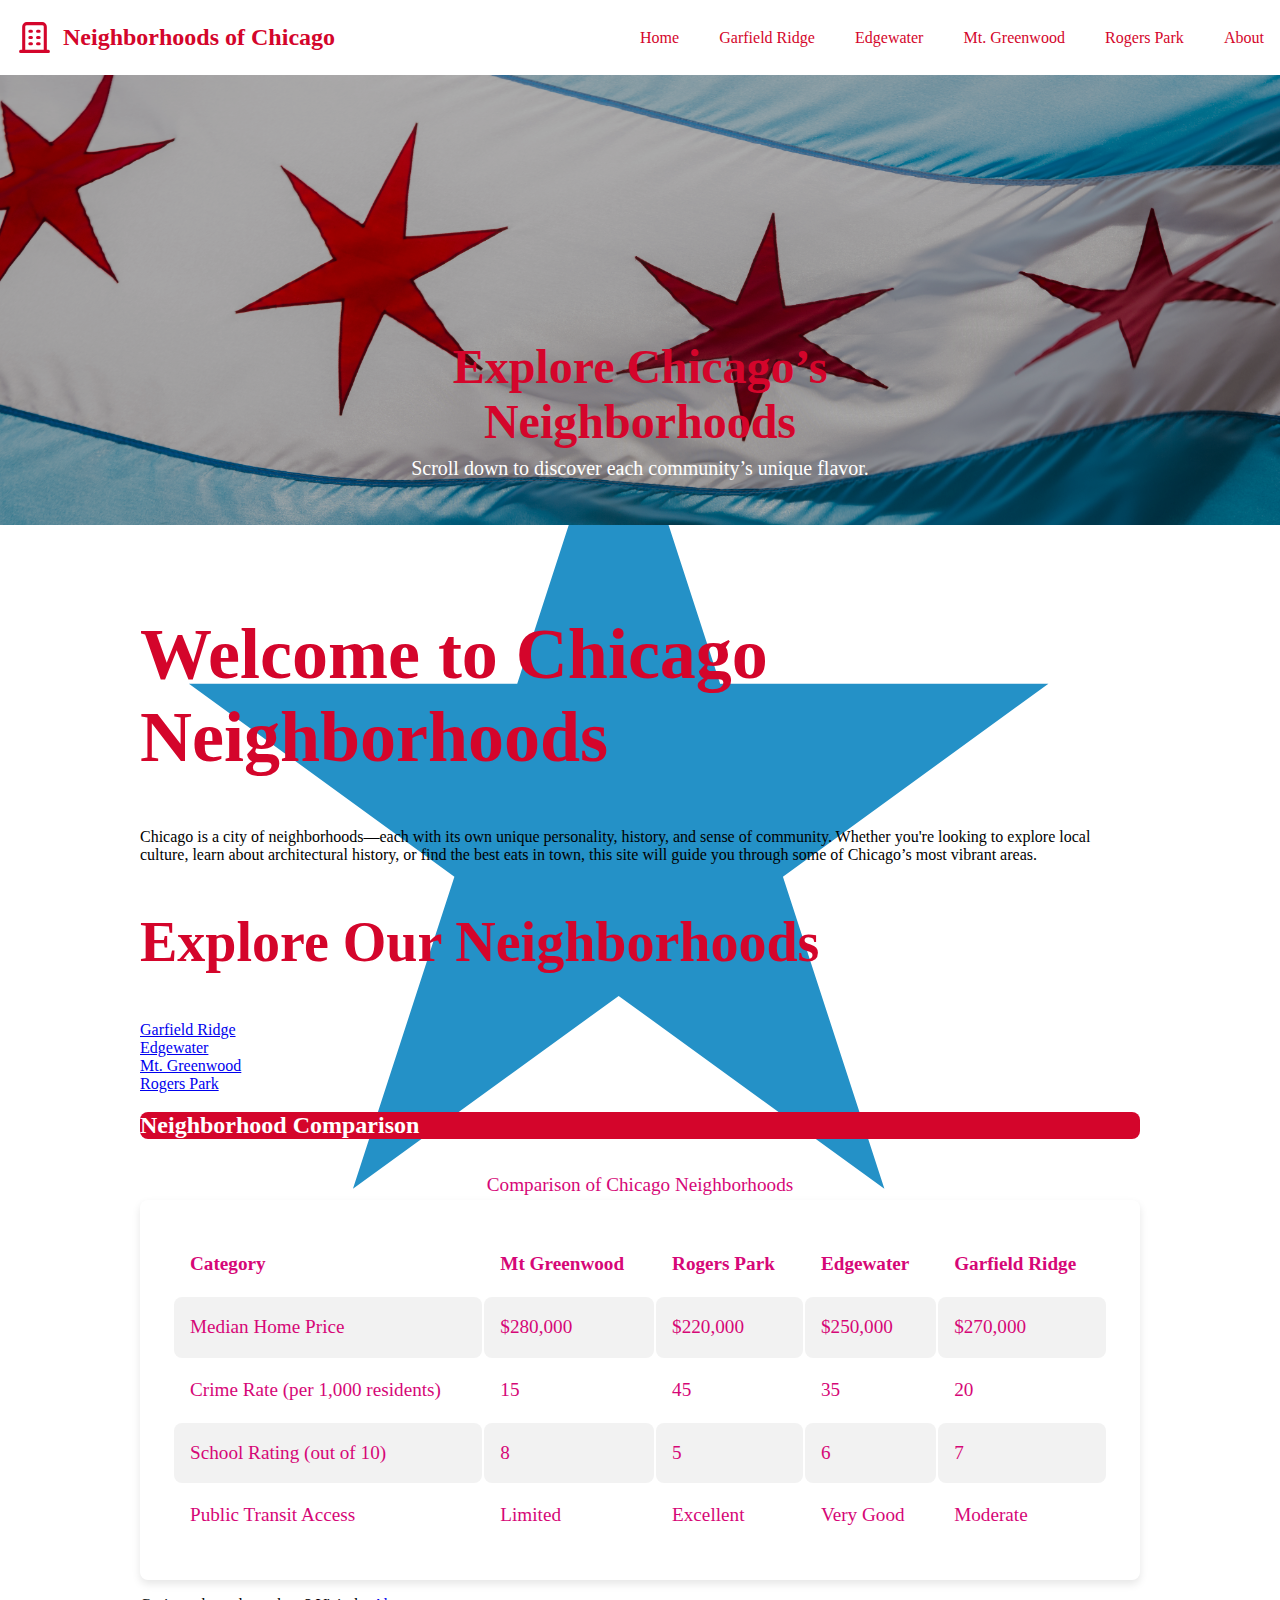
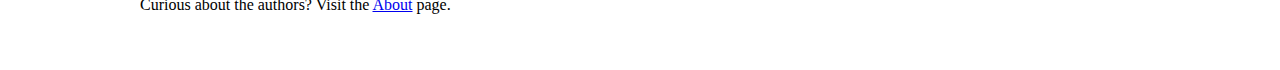
<file: index.html>
<!DOCTYPE html>
<html lang="en">
<head>
  <meta charset="UTF-8" />
  <title>Chicago Neighborhoods</title>
  <link rel="stylesheet" href="./css/font-styles.css" />
  <link rel="stylesheet" href="./css/layout-styles.css" />
  <link rel="preconnect" href="https://fonts.googleapis.com" />
  <link rel="preconnect" href="https://fonts.gstatic.com" crossorigin />
  <link
    href="https://fonts.googleapis.com/css2?family=Libre+Caslon+Text:ital,wght@0,400;0,700;1,400&display=swap"
    rel="stylesheet"
  />
  <style>
    .container {
      padding: 40px;
      max-width: 1000px;
      margin: 0 auto;
    }

    .neighborhood-links {
      margin-top: 30px;
    }

    .navbar {
        display: flex;
        justify-content: space-between;
        background-color: #fff;
        padding: 0.5rem 1rem;
      }

      .nav-list {
        list-style: none;
        display: flex;
        justify-content: space-between;
        padding: 0;
        margin: 0;
      }

      .nav-list a {
        color: #d4052b;
        font-size: 1em;
        text-decoration: none;
        display: flex;
        align-items: center;
        font-weight: normal;
        white-space: nowrap;
      }

      .navbar-main {
        font-size: 1.5em;
        margin-left: 10px;
      }
    
    .logo {
        display: flex;
        align-items: center;
        width: auto;
      }

  </style>
</head>
<body>

  <!-- Navigation Bar -->
  <nav class="navbar">
    <div class="logo">
      <img
        src="./../assets/navbar-logo/logo.svg"
        alt="Neighborhoods of Chicago"
      />
      <h1 class="navbar-main">Neighborhoods of Chicago</h1>
    </div>
    <ul class="nav-list">
      <li><a href="/index.html">Home</a></li>
      <li><a href="/neighborhoodPages/garfield-ridge.html">Garfield Ridge</a></li>
      <li><a href="/neighborhoodPages/edgewater.html">Edgewater</a></li>
      <li><a href="/neighborhoodPages/mtgreenwood.html">Mt. Greenwood</a></li>
      <li><a href="/neighborhoodPages/rogerspark.html">Rogers Park</a></li>
      <li><a href="/about.html">About</a></li>
    </ul>
  </nav>
      <!-- Page Title -->
      <div class="page-banner" id="pageBanner">
        <div class="page-banner-overlay"></div>
        <div class="page-banner-content">
          <h1>Explore Chicago’s Neighborhoods</h1>
          <p>Scroll down to discover each community’s unique flavor.</p>
        </div>
      </div>


  <div class="container">
    <h1>Welcome to Chicago Neighborhoods</h1>
    <p>
      Chicago is a city of neighborhoods—each with its own unique personality, history, and sense of community. Whether you're looking to explore local culture, learn about architectural history, or find the best eats in town, this site will guide you through some of Chicago’s most vibrant areas.
    </p>

    <div class="neighborhood-links">
      <h2>Explore Our Neighborhoods</h2>
      <ul>
        <li><a href="garfield-ridge.html">Garfield Ridge</a></li>
      <li><a href="edgewater.html">Edgewater</a></li>
      <li><a href="mtgreenwood.html">Mt. Greenwood</a></li>
      <li><a href="rogerspark.html">Rogers Park</a></li>
      </ul>
    </div>
    
  <!-- Added Table -->
  <h2 class="table-header">Neighborhood Comparison</h2>
  <table class="table-layout table-format">
    <caption>Comparison of Chicago Neighborhoods</caption>
    <tr>
      <th>Category</th>
      <th>Mt Greenwood</th>
      <th>Rogers Park</th>
      <th>Edgewater</th>
      <th>Garfield Ridge</th>
    </tr>
    <tr class="odd-row">
      <td>Median Home Price</td>
      <td>$280,000</td>
      <td>$220,000</td>
      <td>$250,000</td>
      <td>$270,000</td>
    </tr>
    <tr>
      <td>Crime Rate (per 1,000 residents)</td>
      <td>15</td>
      <td>45</td>
      <td>35</td>
      <td>20</td>
    </tr>
    <tr class="odd-row">
      <td>School Rating (out of 10)</td>
      <td>8</td>
      <td>5</td>
      <td>6</td>
      <td>7</td>
    </tr>
    <tr>
      <td>Public Transit Access</td>
      <td>Limited</td>
      <td>Excellent</td>
      <td>Very Good</td>
      <td>Moderate</td>
    </tr>
  </table>

  <p>Curious about the authors? Visit the <a href="/about.html">About</a> page.</p>
</div>

</body>
</html>
</file>
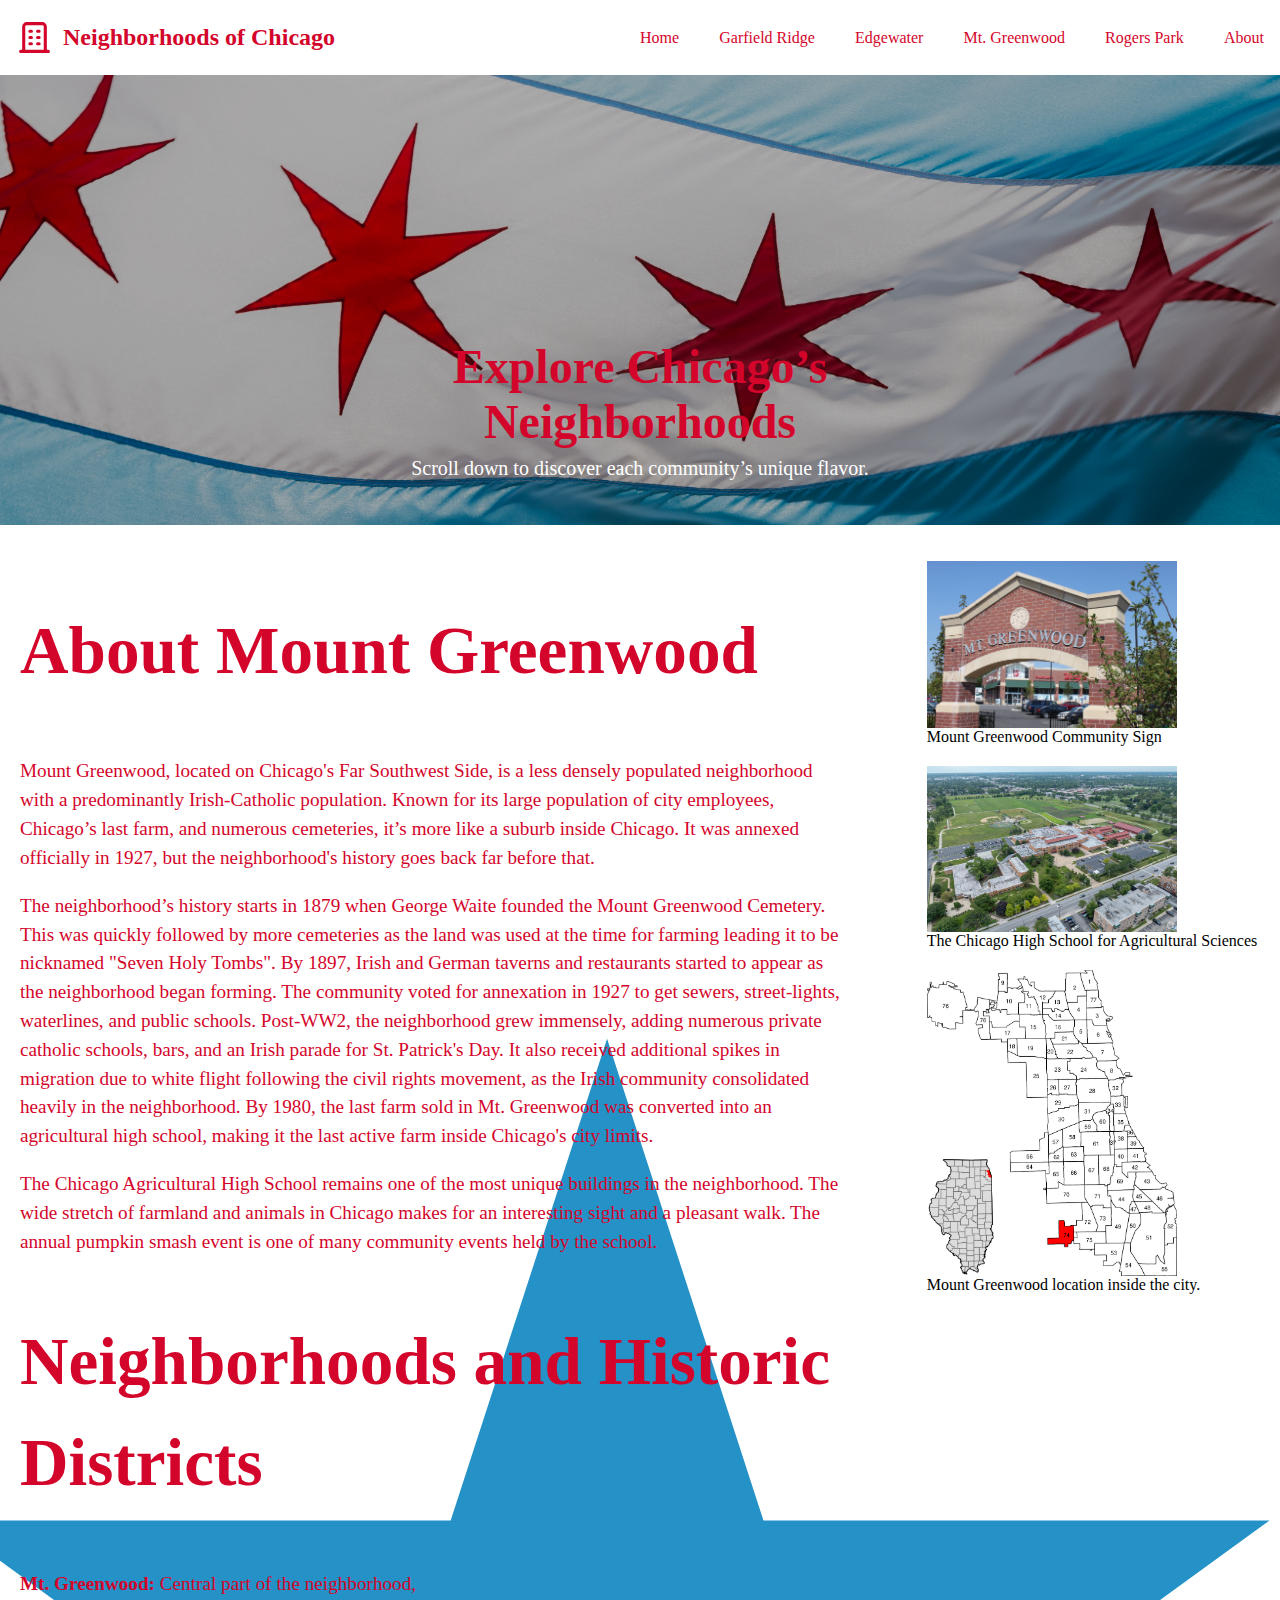
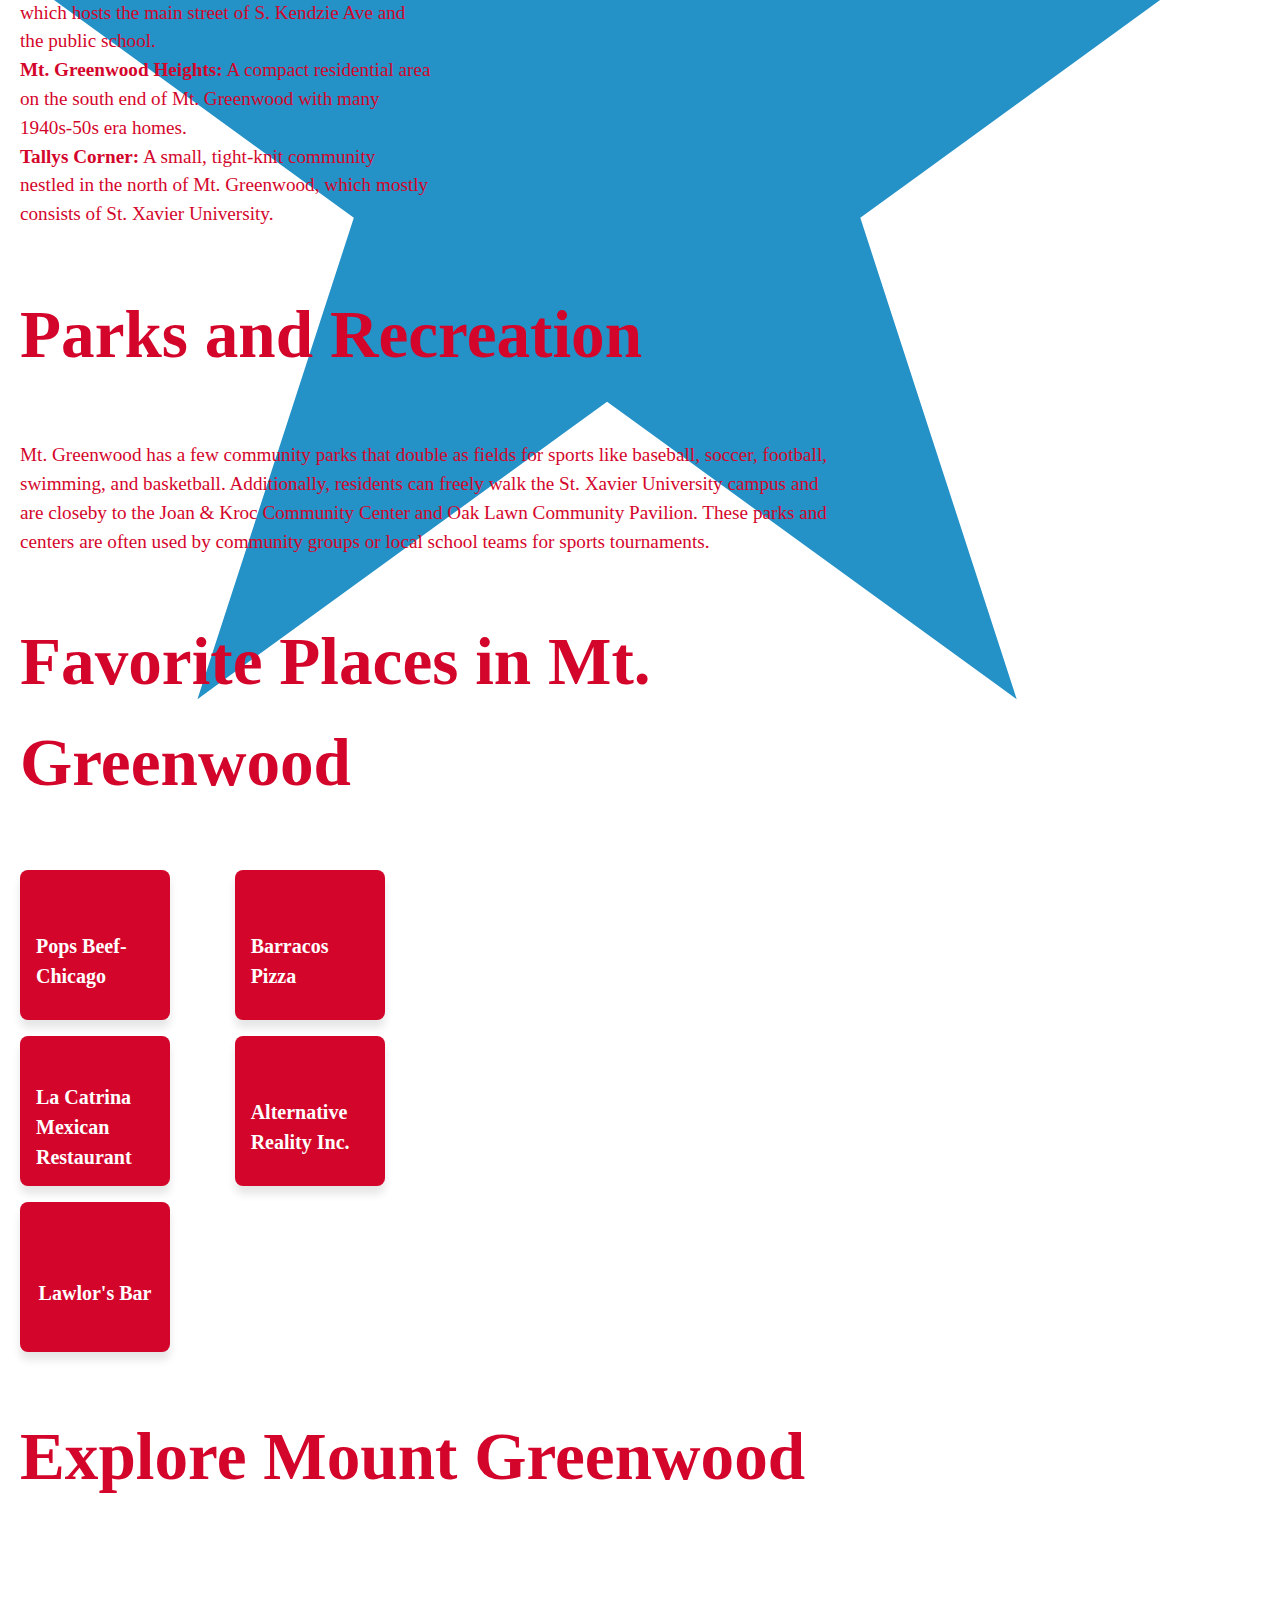
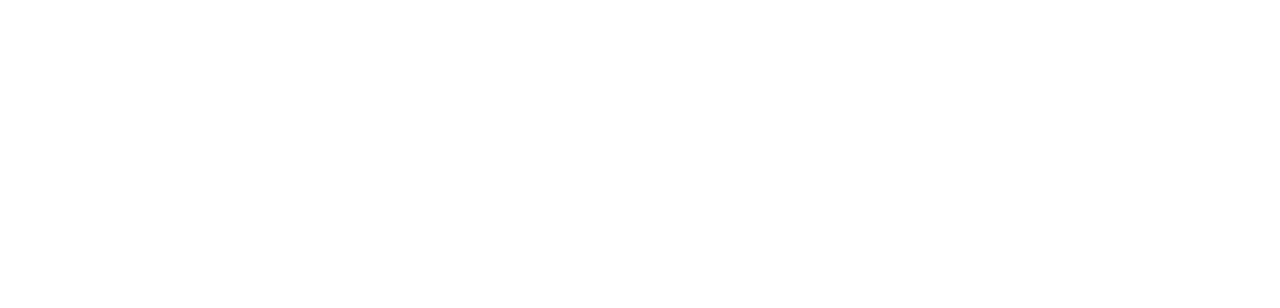
<file: mtgreenwood.html>
<!DOCTYPE html>
<html lang="en">
  <head>
    <meta charset="UTF-8" />
    <title>Mt.Greenwood Neighborhood</title>
    <link rel="stylesheet" href="./../css/font-styles.css" />
    <link rel="stylesheet" href="./../css/layout-styles.css" />
    <link rel="preconnect" href="https://fonts.googleapis.com" />
    <link rel="preconnect" href="https://fonts.gstatic.com" crossorigin />
    <link
      href="https://fonts.googleapis.com/css2?family=Libre+Caslon+Text:ital,wght@0,400;0,700;1,400&display=swap"
      rel="stylesheet"
    />
    <style>
      .container {
        display: flex;
        justify-content: space-between;
        align-items: flex-start;
        gap: 40px;
        padding: 20px;
      }

      .text-section {
        flex: 2;
      }

      .image-section {
        flex: 1;
      }

      .image-section figure {
        margin-bottom: 20px;
      }

      .image-section img {
        width: 100%;
        max-width: 250px;
        height: auto;
        display: block;
      }

      .navbar {
        display: flex;
        justify-content: space-between;
        background-color: #fff;
        padding: 0.5rem 1rem;
      }

      .nav-list {
        list-style: none;
        display: flex;
        justify-content: space-between;
        padding: 0;
        margin: 0;
      }

      .nav-list a {
        color: #d4052b;
        font-size: 1em;
        text-decoration: none;
        display: flex;
        align-items: center;
        font-weight: normal;
        white-space: nowrap;
      }

      .navbar-main {
        font-size: 1.5em;
        margin-left: 10px;
      }

      .logo {
        display: flex;
        align-items: center;
        width: auto;
      }
    </style>
    <script>
      document.addEventListener("DOMContentLoaded", () => {
        const banner = document.getElementById("pageBanner");
        let initialHeight = banner.offsetHeight;
    
        function onScrollOrResize() {
          const scrollY = window.pageYOffset;
          // calculate new height (won’t go below 20vh)
          const newHeight = Math.max(initialHeight - scrollY, window.innerHeight * 0.2);
          banner.style.height = `${newHeight}px`;
        }
    
        // recalc initial height if window resizes
        window.addEventListener("resize", () => {
          initialHeight = banner.offsetHeight;
          onScrollOrResize();
        });
    
        window.addEventListener("scroll", onScrollOrResize);
      });
    </script>
  </head>
  <body>
    <!-- Nav Bar -->
    <nav class="navbar">
      <div class="logo">
        <img src="./../assets/navbar-logo/logo.svg" alt="Neighborhoods of Chicago" />
        <h1 class="navbar-main">Neighborhoods of Chicago</h1>
      </div>
      <ul class="nav-list">
        <li><a href="/index.html">Home</a></li>
        <li><a href="garfield-ridge.html">Garfield Ridge</a></li>
        <li><a href="edgewater.html">Edgewater</a></li>
        <li><a href="mtgreenwood.html">Mt. Greenwood</a></li>
        <li><a href="rogerspark.html">Rogers Park</a></li>
        <li><a href="/about.html">About</a></li>
      </ul>
    </nav>

    <!-- Page Title -->
    <div class="page-banner" id="pageBanner">
      <div class="page-banner-overlay"></div>
      <div class="page-banner-content">
        <h1>Explore Chicago’s Neighborhoods</h1>
        <p>Scroll down to discover each community’s unique flavor.</p>
      </div>
    </div>
    <!-- Flex Layout Container -->
    <div class="container">
      <!-- Text content -->
      <div class="text-section table-content">
        <h2>About Mount Greenwood</h2>
        <p>
          Mount Greenwood, located on Chicago's Far Southwest Side, is a less
          densely populated neighborhood with a predominantly Irish-Catholic
          population. Known for its large population of city employees,
          Chicago’s last farm, and numerous cemeteries, it’s more like a suburb
          inside Chicago. It was annexed officially in 1927, but the
          neighborhood's history goes back far before that.
        </p>
        <p>
          The neighborhood’s history starts in 1879 when George Waite founded
          the Mount Greenwood Cemetery. This was quickly followed by more
          cemeteries as the land was used at the time for farming leading it to
          be nicknamed "Seven Holy Tombs". By 1897, Irish and German taverns and
          restaurants started to appear as the neighborhood began forming. The
          community voted for annexation in 1927 to get sewers, street-lights,
          waterlines, and public schools. Post-WW2, the neighborhood grew
          immensely, adding numerous private catholic schools, bars, and an
          Irish parade for St. Patrick's Day. It also received additional spikes
          in migration due to white flight following the civil rights movement,
          as the Irish community consolidated heavily in the neighborhood. By
          1980, the last farm sold in Mt. Greenwood was converted into an
          agricultural high school, making it the last active farm inside
          Chicago's city limits.
        </p>
        <p>
          The Chicago Agricultural High School remains one of the most unique
          buildings in the neighborhood. The wide stretch of farmland and
          animals in Chicago makes for an interesting sight and a pleasant walk.
          The annual pumpkin smash event is one of many community events held by
          the school.
        </p>

        <h2>Neighborhoods and Historic Districts</h2>
        <ul>
          <li>
            <strong>Mt. Greenwood:</strong> Central part of the neighborhood,
            which hosts the main street of S. Kendzie Ave and the public school.
          </li>
          <li>
            <strong>Mt. Greenwood Heights:</strong> A compact residential area
            on the south end of Mt. Greenwood with many 1940s-50s era homes.
          </li>
          <li>
            <strong>Tallys Corner:</strong> A small, tight-knit community
            nestled in the north of Mt. Greenwood, which mostly consists of St.
            Xavier University.
          </li>
        </ul>

        <h2>Parks and Recreation</h2>
        <p>
          Mt. Greenwood has a few community parks that double as fields for
          sports like baseball, soccer, football, swimming, and basketball.
          Additionally, residents can freely walk the St. Xavier University
          campus and are closeby to the Joan & Kroc Community Center and Oak
          Lawn Community Pavilion. These parks and centers are often used by
          community groups or local school teams for sports tournaments.
        </p>

        <h2 id="favorites">Favorite Places in Mt. Greenwood</h2>

        <ul class="grid">
          <li class="item">
            <a href="https://popsbeef.com/location/chicago/" target="_blank"
              >Pops Beef-Chicago</a
            >
          </li>
          <li class="item">
            <a href="https://www.barracospizzachicago.com/" target="_blank"
              >Barracos Pizza</a
            >
          </li>
          <li class="item">
            <a
              href="https://lacatrinamexicanrestaurant.toast.site/"
              target="_blank"
              >La Catrina Mexican Restaurant</a
            >
          </li>
          <li class="item">
            <a href="http://myalternatereality.com/" target="_blank"
              >Alternative Reality Inc.</a
            >
          </li>
          <li class="item">
            <a
              href="https://www.facebook.com/p/Lawlors-Bar-on-111th-Street-100042886437107/"
              target="_blank"
              >Lawlor's Bar</a
            >
          </li>
        </ul>

        <h2>Explore Mount Greenwood</h2>
        <iframe
          width="560"
          height="315"
          src="https://www.youtube.com/embed/51ZAJu-7sbo?si=QxSKZ8m83bFYLHYP"
          title="MtGreenwood Neighborhood Video"
          frameborder="0"
          allowfullscreen
        ></iframe>
      </div>

      <!-- Images with captions -->
      <div class="image-section">
        <figure>
          <img
            src="assets/images/Mount_Greenwood_Sign.jpg"
            alt="MtGreenwood Sign"
          />
          <figcaption>Mount Greenwood Community Sign</figcaption>
        </figure>

        <figure>
          <img
            src="assets/images/chicago-high-school.jpg"
            alt="Chicago Agriculture School"
          />
          <figcaption>
            The Chicago High School for Agricultural Sciences
          </figcaption>
        </figure>

        <figure>
          <img
            src="assets/images/Mt-Greenwood-map.jpg"
            alt="MtGreenwood Location"
          />
          <figcaption>Mount Greenwood location inside the city.</figcaption>
        </figure>
      </div>
    </div>
  </body>
</html>
</file>
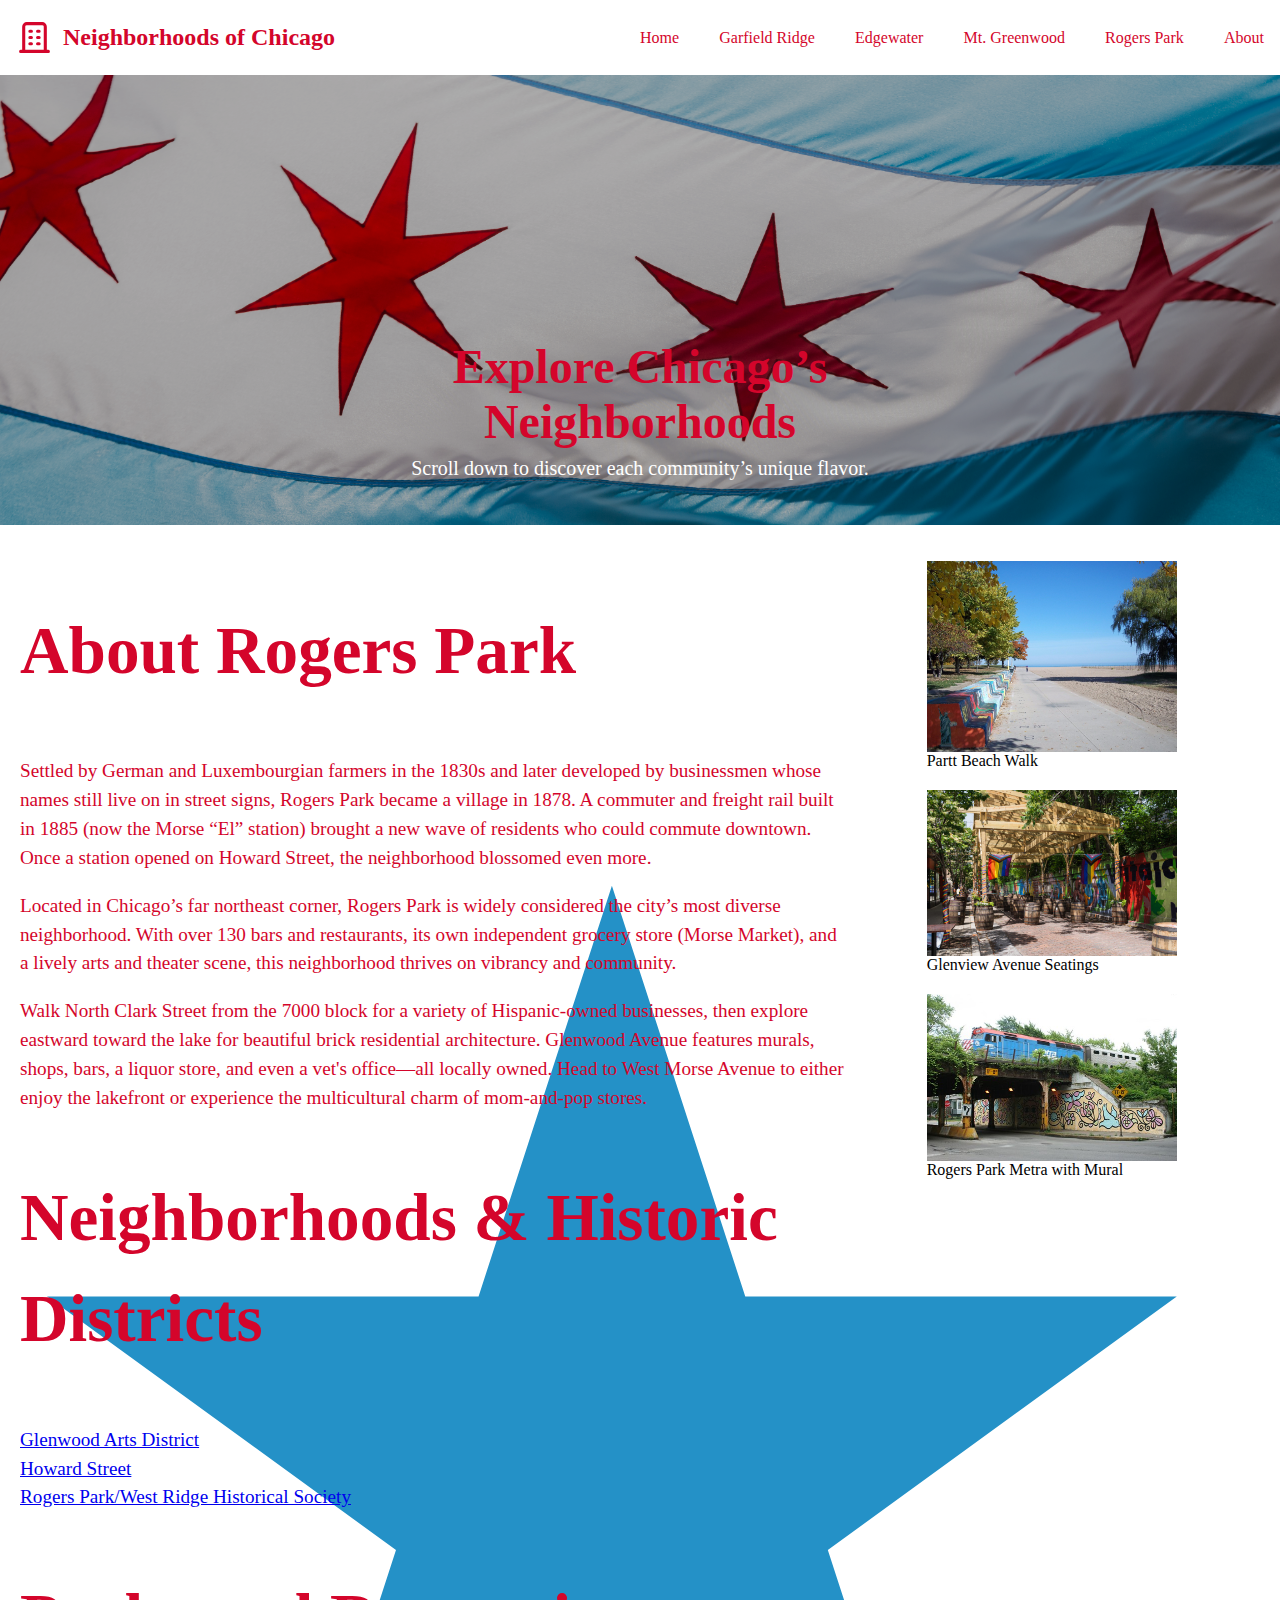
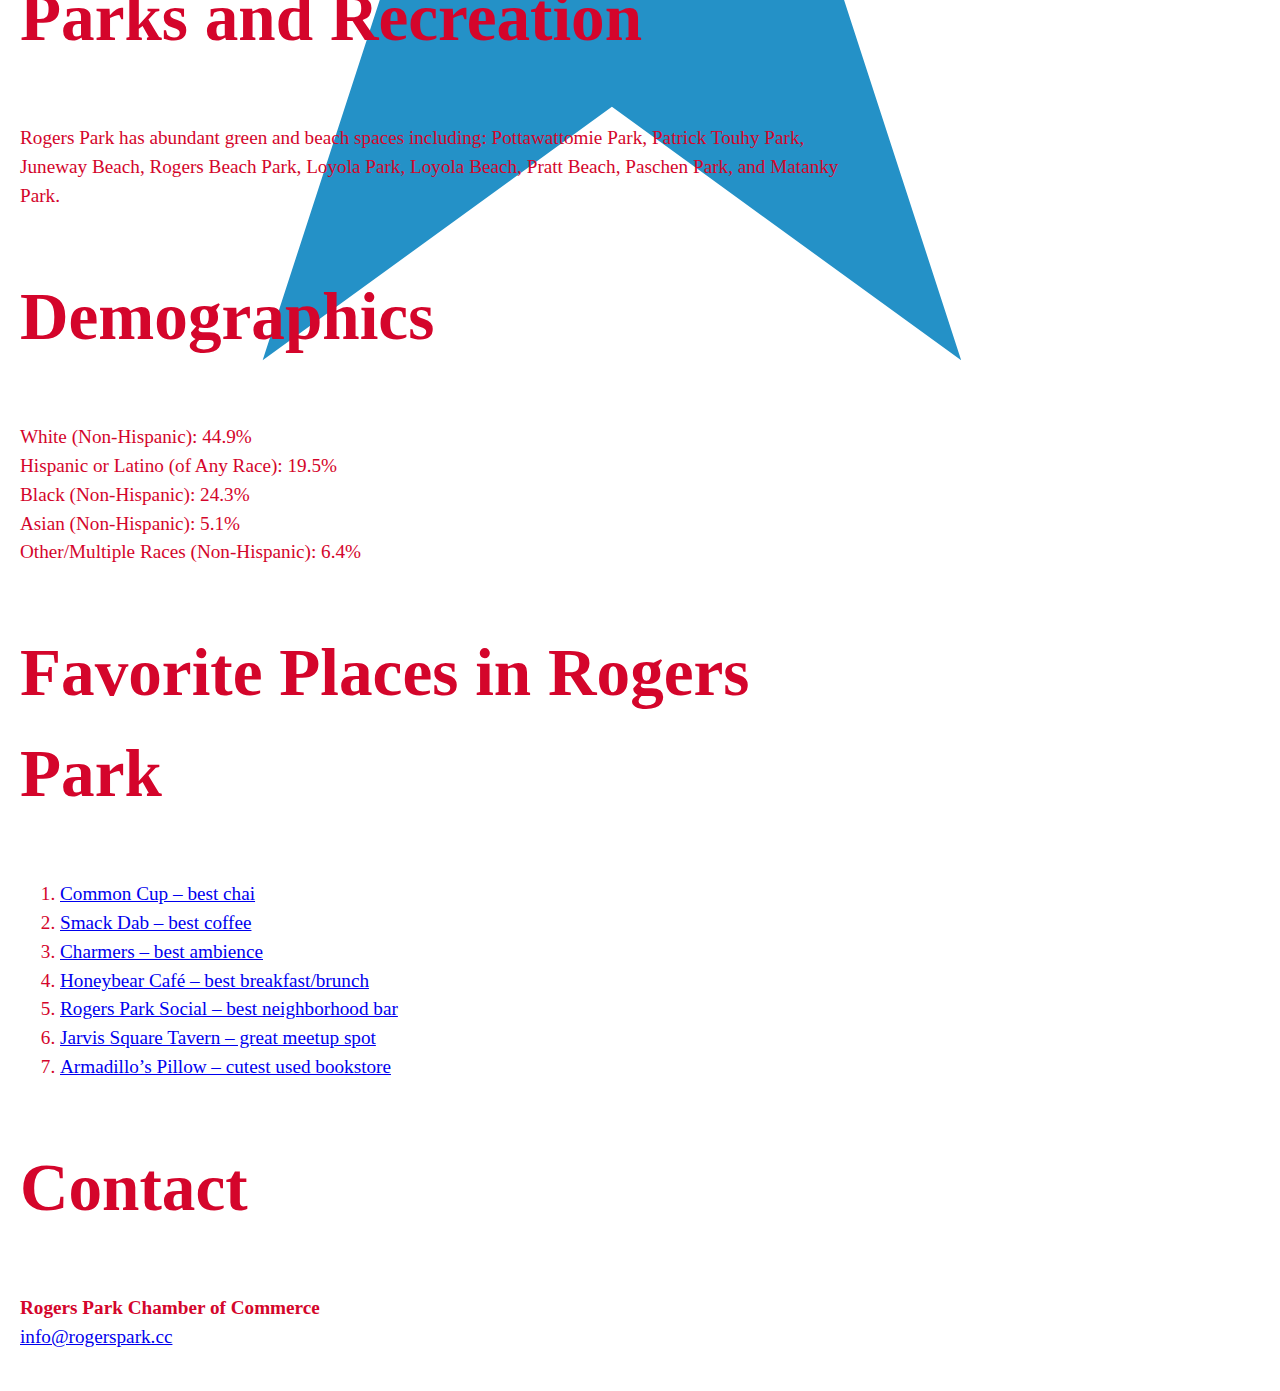
<file: rogerspark.html>
<!DOCTYPE html>
<html lang="en">
<head>
  <meta charset="UTF-8">
  <title>Rogers Park</title>
  <link rel="stylesheet" href="./../css/font-styles.css" />
  <link rel="stylesheet" href="./../css/layout-styles.css" />
  <link rel="preconnect" href="https://fonts.googleapis.com" />
  <link rel="preconnect" href="https://fonts.gstatic.com" crossorigin />
  <link href="https://fonts.googleapis.com/css2?family=Libre+Caslon+Text:ital,wght@0,400;0,700;1,400&display=swap" rel="stylesheet" />
  <style>
    .container {
      display: flex;
      justify-content: space-between;
      align-items: flex-start;
      gap: 40px;
      padding: 20px;
    }

    .text-section {
      flex: 2;
    }

    .image-section {
      flex: 1;
    }

    .image-section figure {
      margin-bottom: 20px;
    }

    .image-section img {
      width: 100%;
      max-width: 250px;
      height: auto;
      display: block;
    }

    .navbar {
        display: flex;
        justify-content: space-between;
        background-color: #fff;
        padding: 0.5rem 1rem;
      }

      .nav-list {
        list-style: none;
        display: flex;
        justify-content: space-between;
        padding: 0;
        margin: 0;
      }

      .nav-list a {
        color: #d4052b;
        font-size: 1em;
        text-decoration: none;
        display: flex;
        align-items: center;
        font-weight: normal;
        white-space: nowrap;
      }

      .navbar-main {
        font-size: 1.5em;
        margin-left: 10px;
      }
    
    .logo {
        display: flex;
        align-items: center;
        width: auto;
      }

  </style>
  <script>
      document.addEventListener("DOMContentLoaded", () => {
        const banner = document.getElementById("pageBanner");
        let initialHeight = banner.offsetHeight;
    
        function onScrollOrResize() {
          const scrollY = window.pageYOffset;
          // calculate new height (won’t go below 20vh)
          const newHeight = Math.max(initialHeight - scrollY, window.innerHeight * 0.2);
          banner.style.height = `${newHeight}px`;
        }
    
        // recalc initial height if window resizes
        window.addEventListener("resize", () => {
          initialHeight = banner.offsetHeight;
          onScrollOrResize();
        });
    
        window.addEventListener("scroll", onScrollOrResize);
      });
    </script>
</head>
<body>

<!-- Navigation Bar -->
<nav class="navbar">
  <div class="logo">
    <img src="./../assets/navbar-logo/logo.svg" alt="Neighborhoods of Chicago" />
    <h1 class="navbar-main">Neighborhoods of Chicago</h1>
  </div>
  <ul class="nav-list">
    <li><a href="./../index.html">Home</a></li>
    <li><a href="./garfield-ridge.html">Garfield Ridge</a></li>
    <li><a href="./edgewater.html">Edgewater</a></li>
    <li><a href="./mtgreenwood.html">Mt. Greenwood</a></li>
    <li><a href="./rogerspark.html">Rogers Park</a></li>
    <li><a href="./../about.html">About</a></li>
  </ul>
</nav>
  
<!-- Page Title -->
    <div class="page-banner" id="pageBanner">
      <div class="page-banner-overlay"></div>
      <div class="page-banner-content">
        <h1>Explore Chicago’s Neighborhoods</h1>
        <p>Scroll down to discover each community’s unique flavor.</p>
      </div>
    </div>

<div class="container">
  <div class="text-section table-content">
    <h2>About Rogers Park</h2>
    <p>
      Settled by German and Luxembourgian farmers in the 1830s and later developed by businessmen whose names still live on in street signs, Rogers Park became a village in 1878. A commuter and freight rail built in 1885 (now the Morse “El” station) brought a new wave of residents who could commute downtown. Once a station opened on Howard Street, the neighborhood blossomed even more.
    </p>
    <p>
      Located in Chicago’s far northeast corner, Rogers Park is widely considered the city’s most diverse neighborhood. With over 130 bars and restaurants, its own independent grocery store (Morse Market), and a lively arts and theater scene, this neighborhood thrives on vibrancy and community.
    </p>
    <p>
      Walk North Clark Street from the 7000 block for a variety of Hispanic-owned businesses, then explore eastward toward the lake for beautiful brick residential architecture. Glenwood Avenue features murals, shops, bars, a liquor store, and even a vet's office—all locally owned. Head to West Morse Avenue to either enjoy the lakefront or experience the multicultural charm of mom-and-pop stores.
    </p>

    <h2>Neighborhoods & Historic Districts</h2>
    <ul>
      <li><a href="https://www.glenwoodave.org/" target="_blank">Glenwood Arts District</a></li>
      <li><a href="https://www.howardstreetchicago.com/" target="_blank">Howard Street</a></li>
      <li><a href="https://rpwrhs.org/visit/" target="_blank">Rogers Park/West Ridge Historical Society</a></li>
    </ul>

    <h2>Parks and Recreation</h2>
    <p>
      Rogers Park has abundant green and beach spaces including: Pottawattomie Park, Patrick Touhy Park, Juneway Beach, Rogers Beach Park, Loyola Park, Loyola Beach, Pratt Beach, Paschen Park, and Matanky Park.
    </p>

    <h2>Demographics</h2>
    <ul>
      <li>White (Non-Hispanic): 44.9%</li>
      <li>Hispanic or Latino (of Any Race): 19.5%</li>
      <li>Black (Non-Hispanic): 24.3%</li>
      <li>Asian (Non-Hispanic): 5.1%</li>
      <li>Other/Multiple Races (Non-Hispanic): 6.4%</li>
    </ul>

    <h2 id="favorites">Favorite Places in Rogers Park</h2>
    <ol>
      <li><a href="https://www.thecommoncupchi.com/" target="_blank">Common Cup – best chai</a></li>
      <li><a href="https://www.smackdabchicago.com/" target="_blank">Smack Dab – best coffee</a></li>
      <li><a href="https://www.charmerscafe.com/" target="_blank">Charmers – best ambience</a></li>
      <li><a href="https://honeybearrp.com/" target="_blank">Honeybear Café – best breakfast/brunch</a></li>
      <li><a href="https://www.rogersparksocial.com/" target="_blank">Rogers Park Social – best neighborhood bar</a></li>
      <li><a href="https://jarvissquaretavern.com/" target="_blank">Jarvis Square Tavern – great meetup spot</a></li>
      <li><a href="http://www.armadillospillow.com/" target="_blank">Armadillo’s Pillow – cutest used bookstore</a></li>
    </ol>

    <h2>Contact</h2>
    <p>
      <strong>Rogers Park Chamber of Commerce</strong><br />
      <a href="mailto:info@rogerspark.cc">info@rogerspark.cc</a>
    </p>
  </div>

  <div class="image-section">
    <figure>
      <img src="assets/images/Pratt_Beach.jpg" alt="pratt-beach">
      <figcaption>Partt Beach Walk</figcaption>
    </figure>

    <figure>
      <img src="assets/images/Glenwood_avenue.jpg" alt="glenwood-avenue">
      <figcaption>Glenview Avenue Seatings</figcaption>
    </figure>

    <figure>
      <img src="assets/images/Metra_mural.jpg" alt="metra-mural">
      <figcaption>Rogers Park Metra with Mural</figcaption>
    </figure>
  </div>
</div>

</body>
</html>
</file>
<file: css/font-styles.css>
h1 {
    color: #d4052b;
    font-size: 4.5em;
    font-weight: 700;
}

h2 {
    color: #d4052b;
    font-size: 3.5em;
    font-weight: 700;
}

h3 {
    color: #d4052b;
    font-size: 2.5em;
    font-weight: 700;
}

.table-content {
    color: #d4052b;
    font-size: 1.2em;
    line-height: 1.5;
}
</file>
<file: css/layout-styles.css>
ul {
  list-style-type: none;
  padding: 0;
  width: 50%;
  align-items: center;
}

body {
  background-image: url("./../assets/images/neighborhoodPage-bg.svg");
  background-size: cover;
  background-position: center;
  background-repeat: no-repeat;
  margin: 0;
}

.container {
  border-collapse: collapse;
  width: 100%;
  padding: 2rem;
}

.page-header {
  margin: 0 auto;
  shadow: 0 4px 8px rgba(0, 0, 0, 0.1);
}

/* Parallax Banner */
.page-banner {
  position: relative;
  top: 0;
  left: 0;
  width: 100%;
  height: 50vh;                /* initial banner height */
  overflow: hidden;
  background-image: url("./../assets/images/flag.png");
  background-position: center;
  background-size: cover;
}

.page-banner-overlay {
  content: "";
  position: absolute;
  inset: 0;
  background: rgba(0,0,0,0.3); /* optional dark tint */
  pointer-events: none;
}

.page-banner-content {
  position: absolute;
  bottom: 10%;
  left: 50%;
  transform: translateX(-50%);
  color: #fff;
  text-align: center;
  padding: 0 1rem;
}

.page-banner-content h1 {
  margin: 0 0 .5rem;
  font-size: clamp(1.8rem, 5vw, 3rem);
}

.page-banner-content p {
  margin: 0;
  font-size: clamp(1rem, 2.5vw, 1.25rem);
}

/* Push down the rest of the page so it starts below the banner */
.main-content {
  margin-top: 50vh;
}

.table-layout th,
td {
  padding: 1rem;
  text-align: left;
  border-radius: 8px;
}

.table-header {
  background-color: #d4052b;
  color: white;
  font-size: 1.5em;
  border-radius: 8px;
  margin-bottom: 2rem;
}

.odd-row {
  background-color: #f2f2f2;
  margin-top: 1rem;
}

.table-format {
  color: #d60777;
  background-color: #fff;
  font-size: 1.2em;
  line-height: 1.5;
  padding: 2rem;
  margin: 2rem 0;
  border-radius: 8px;
  text-align: center;
  box-shadow: 0 4px 8px rgba(0, 0, 0, 0.1);
  width: 100%;
  margin: 0 auto;
}

.list-style ul {
  display: flex;
  flex-wrap: wrap;
  justify-content: center;
  padding: 0;
  margin: 0;
  list-style: none;
}

 .list-item li {
  display: flex;
  justify-content: center;
  align-items: start;
  width: 50%;
  margin: 1rem;
  padding: 1rem;
} 

.list-style a {
  padding: 1rem;
  width: 150px;
  height: 150px;
  display: flex;
  background-color: #d4052b;
  color: white;
  text-decoration: none;
  font-size: clamp(2rem, 2.5vw, 1.25rem);
  font-weight: 700;
  border-radius: 8px;
  box-shadow: 0 8px 8px rgba(0, 0, 0, 0.1);
  transition: transform 0.3s ease, box-shadow 0.3s ease;
  text-align: center;
  width: 100%;
}

.list-style a:hover {
  transform: translateY(-5px);
  box-shadow: 0 6px 12px rgba(0, 0, 0, 0.15);
}

.grid {
  display: grid;
  grid-template-columns: repeat(auto-fill, minmax(150px, 1fr));
  grid-template-rows: repeat(3, 1fr);
  gap: 1rem;
  text-decoration: none;
}

.item  {
  background-color: #d4052b;
  display: flex;
  justify-content: center;
  height: 150px;
  width: 150px;
  color: white;
  text-decoration: none;
  font-size: clamp(1rem, 2.5vw, 1.25rem);
  font-weight: 700;
  border-radius: 8px;
  box-shadow: 0 8px 8px rgba(0, 0, 0, 0.1);
  transition: transform 0.3s ease, box-shadow 0.3s ease;
}

.item:hover {
  transform: translateY(-5px);
  box-shadow: 0 6px 12px rgba(0, 0, 0, 0.15);
}

.item a {
  padding: 1rem;
  color: white;
  text-decoration: none;
  display: flex;
  justify-content: center;
  align-items: center;
  height: 100%;
}
</file>
